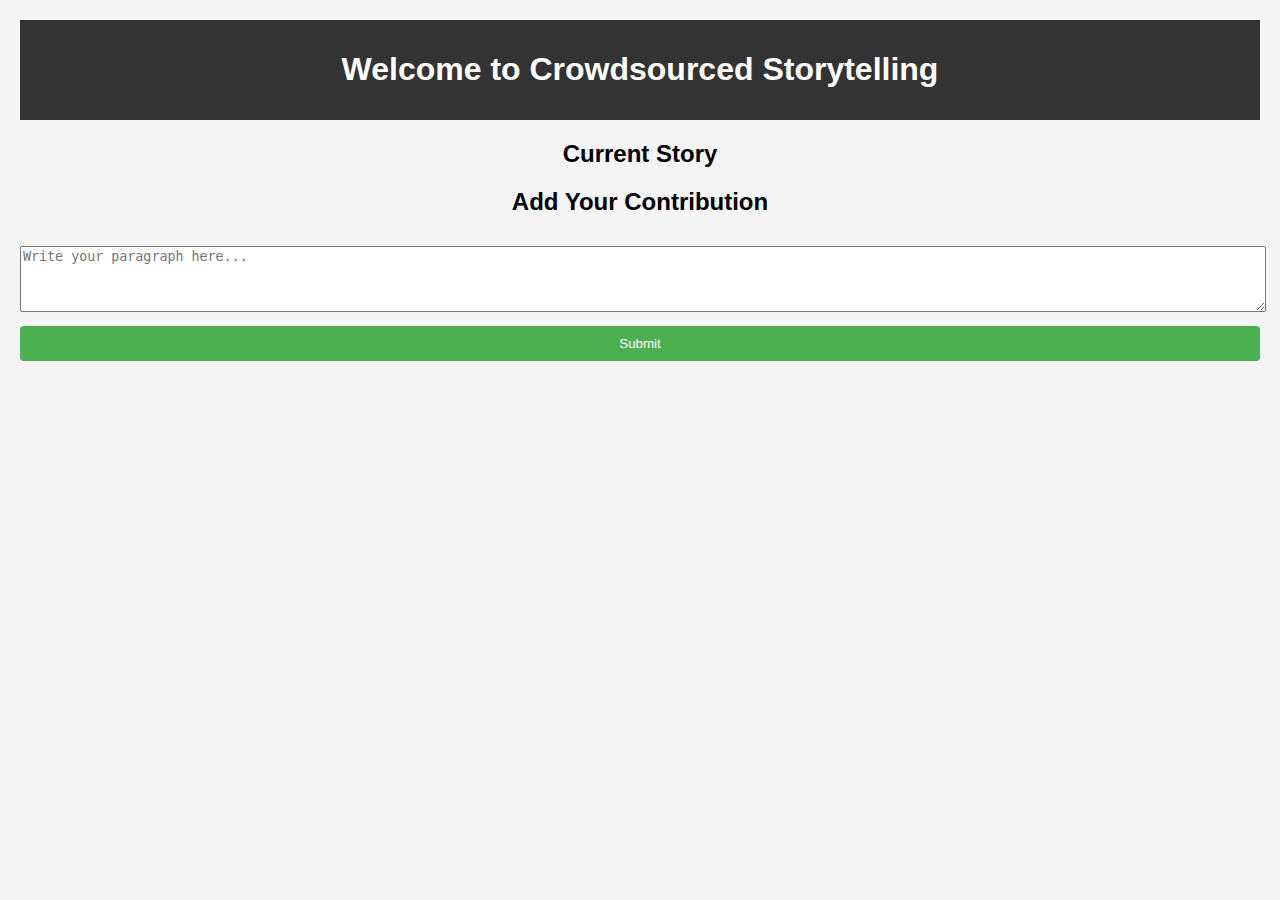
<file: frontend/index.html>
<!DOCTYPE html>
<html lang="en">
<head>
    <meta charset="UTF-8">
    <meta name="viewport" content="width=device-width, initial-scale=1.0">
    <title>Crowdsourced Storytelling</title>
    <link rel="stylesheet" href="./styles.css">
</head>
<body>
    <header>
        <h1>Welcome to Crowdsourced Storytelling</h1>
    </header>
    <main>
        <h2>Current Story</h2>
        <div id="story-container"></div>
        <h2>Add Your Contribution</h2>
        <textarea id="contribution" rows="4" placeholder="Write your paragraph here..."></textarea>
        <button id="submit-contribution">Submit</button>
    </main>
    <script src="./script.js"></script>
</body>
</html>
</file>
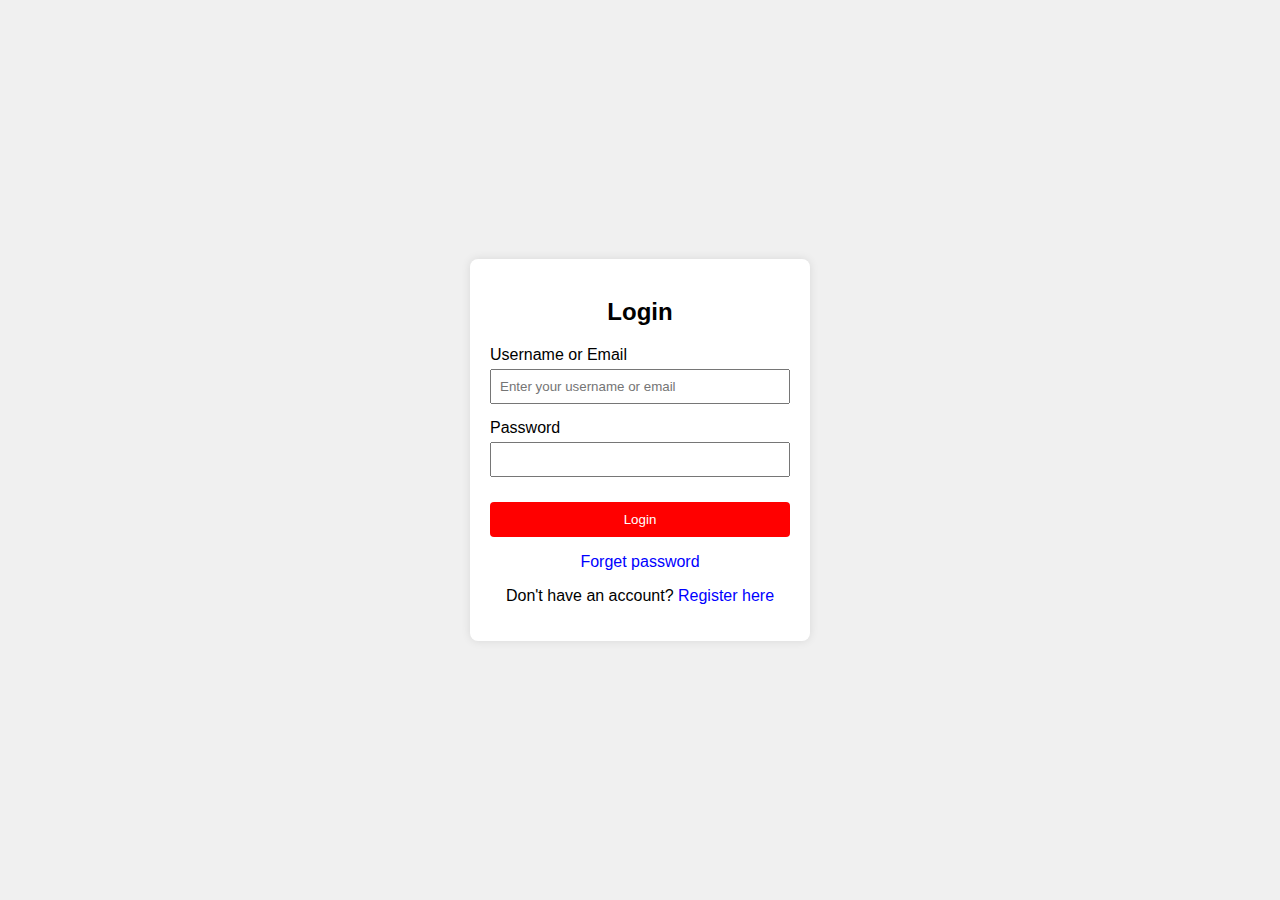
<file: frontend/login.html>
<!DOCTYPE html>
<html lang="en">
<head>
    <meta charset="UTF-8">
    <meta name="viewport" content="width=device-width, initial-scale=1.0">
    <title>Login Page</title>
    <style>
        body {
            font-family: Arial, sans-serif;
            background-color: #f0f0f0;
            display: flex;
            justify-content: center;
            align-items: center;
            height: 100vh;
            margin: 0;
        }

        .login-container {
            background-color: white;
            padding: 20px;
            border-radius: 8px;
            box-shadow: 0 0 10px rgba(0, 0, 0, 0.1);
            width: 300px;
        }

        h2 {
            text-align: center;
            margin-bottom: 20px;
        }

        .input-group {
            margin-bottom: 15px;
        }

        .input-group label {
            display: block;
            margin-bottom: 5px;
        }

        .input-group input {
            width: 100%;
            padding: 8px;
            box-sizing: border-box;
        }

        button {
            width: 100%;
            padding: 10px;
            background-color: red;
            color: white;
            border: none;
            cursor: pointer;
            border-radius: 4px;
            margin-top: 10px;
        }

        button:hover {
            background-color: darkred; 
        }

        #message {
            text-align: center;
            color: red;
            margin-top: 10px;
        }

        .register-container {
            text-align: center;
            margin-top: 15px;
        }

        .register-container a {
            color: blue;
            text-decoration: none;
        }

        .register-container a:hover {
            text-decoration: underline;
        }
    </style>
</head>
<body>
    <div class="login-container">
        <h2>Login</h2>
        <form id="loginForm">
            <div class="input-group">
                <label for="identifier">Username or Email</label>
                <input type="text" id="identifier" placeholder="Enter your username or email" required>
            </div>
            <div class="input-group">
                <label for="password">Password</label>
                <input type="password" id="password" required>
            </div>
            <button type="submit">Login</button>
        </form>
        <p id="message"></p>

        <!-- Register Link -->
        <div class="register-container">
            <p><a href="../frontend/register.html">Forget password</a></p>
            <p>Don't have an account? <a href="../frontend/register.html">Register here</a></p>
        </div>
    </div>

    <script>
        const loginForm = document.getElementById('loginForm');
        const messageElement = document.getElementById('message');

        loginForm.addEventListener('submit', function(event) {
            event.preventDefault(); 
          
            const identifier = document.getElementById('identifier').value;
            const password = document.getElementById('password').value;

            if (identifier === "user@example.com" && password === "password123") {
                messageElement.style.color = 'green';
                messageElement.textContent = 'Login successful! Redirecting...';
                
                setTimeout(() => {
                    window.location.href = 'dashboard.html'; 
                }, 1000);
            } else {
                messageElement.style.color = 'red';
                messageElement.textContent = 'Invalid username or password. Please try again.';
            }
        });
    </script>
</body>
</html>
</file>
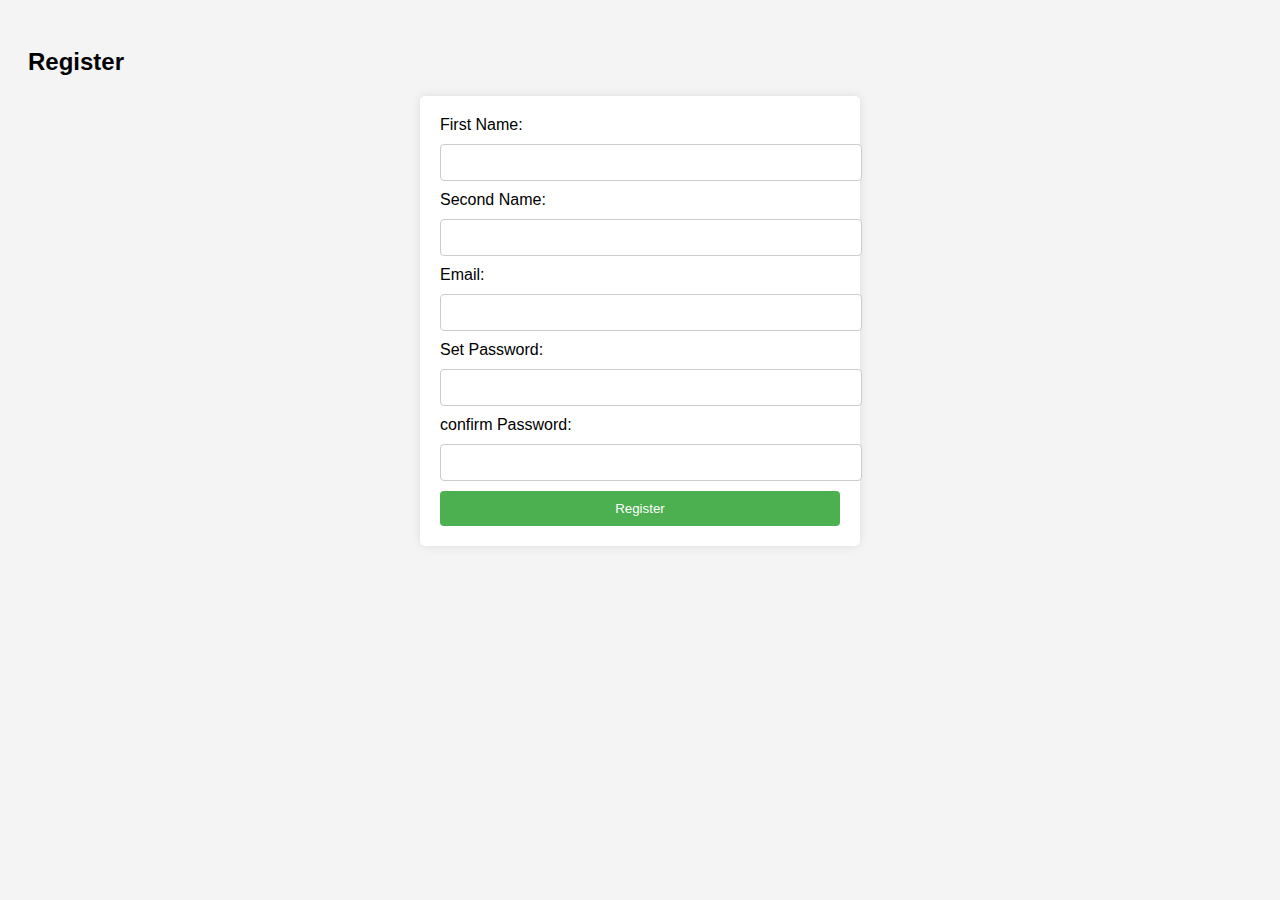
<file: frontend/register.html>
<!DOCTYPE html>
<html lang="en">
<head>
    <meta charset="UTF-8">
    <meta name="viewport" content="width=device-width, initial-scale=1.0">
    <title>Registration Form</title>
    <style>
        body {
            font-family: Arial, sans-serif;
            background-color: #f4f4f4;
            padding: 20px;
        }
        form {
            background: white;
            padding: 20px;
            border-radius: 5px;
            box-shadow: 0 0 10px rgba(0, 0, 0, 0.1);
            max-width: 400px;
            margin: auto;
        }
        input {
            width: 100%;
            padding: 10px;
            margin: 10px 0;
            border: 1px solid #ccc;
            border-radius: 4px;
        }
        button {
            background-color: #4CAF50;
            color: white;
            padding: 10px;
            border: none;
            border-radius: 4px;
            cursor: pointer;
            width: 100%;
        }
        button:hover {
            background-color: #45a049;
        }
    </style>
</head>
<body>

<h2>Register</h2>

<form action="/submit" method="POST">
    <label for="First Name">First Name:</label>
    <input type="text" id="First Name" name="First Name" required>
    <label for="Second Name">Second Name:</label>
    <input type="text" id="Second Name" name="Second Name" required>
    <label for="email">Email:</label>
    <input type="email" id="email" name="email" required>

    <label for="Set password">Set Password:</label>
    <input type="Set password" id="Set password" name="Set password" required>
    <label for="confirm password">confirm Password:</label>
    <input type="confirm password" id="confirm password" name="confirm password" required>

    <button type="submit">Register</button>
</form>

</body>
</html>
</file>
<file: frontend/styles.css>
body {
    font-family: Arial, sans-serif;
    margin: 0;
    padding: 20px;
    background-color: #f4f4f4;
}

header {
    background: #333;
    color: #fff;
    padding: 10px 0;
    text-align: center;
}

main {
    margin: 20px 0;
}

textarea {
    width: 100%;
    margin: 10px 0;
}
/* 
body {
    font-family: Arial, sans-serif;
    background-color: #f0f0f0;
    display: flex;
    justify-content: center;
    align-items: center;
    height: 100vh;
    margin: 0;
} */

.login-container {
    background-color: white;
    padding: 20px;
    border-radius: 8px;
    box-shadow: 0 0 10px rgba(0, 0, 0, 0.1);
}

h2 {
    text-align: center;
    margin-bottom: 20px;
}

.input-group {
    margin-bottom: 15px;
}

.input-group label {
    display: block;
    margin-bottom: 5px;
}

.input-group input {
    width: 100%;
    padding: 8px;
    box-sizing: border-box;
}

button {
    width: 100%;
    padding: 10px;
    background-color: #4CAF50;
    color: white;
    border: none;
    cursor: pointer;
    border-radius: 4px;
}

button:hover {
    background-color: #45a049;
}

#message {
    text-align: center;
    color: red;
    margin-top: 10px;
}
</file>
